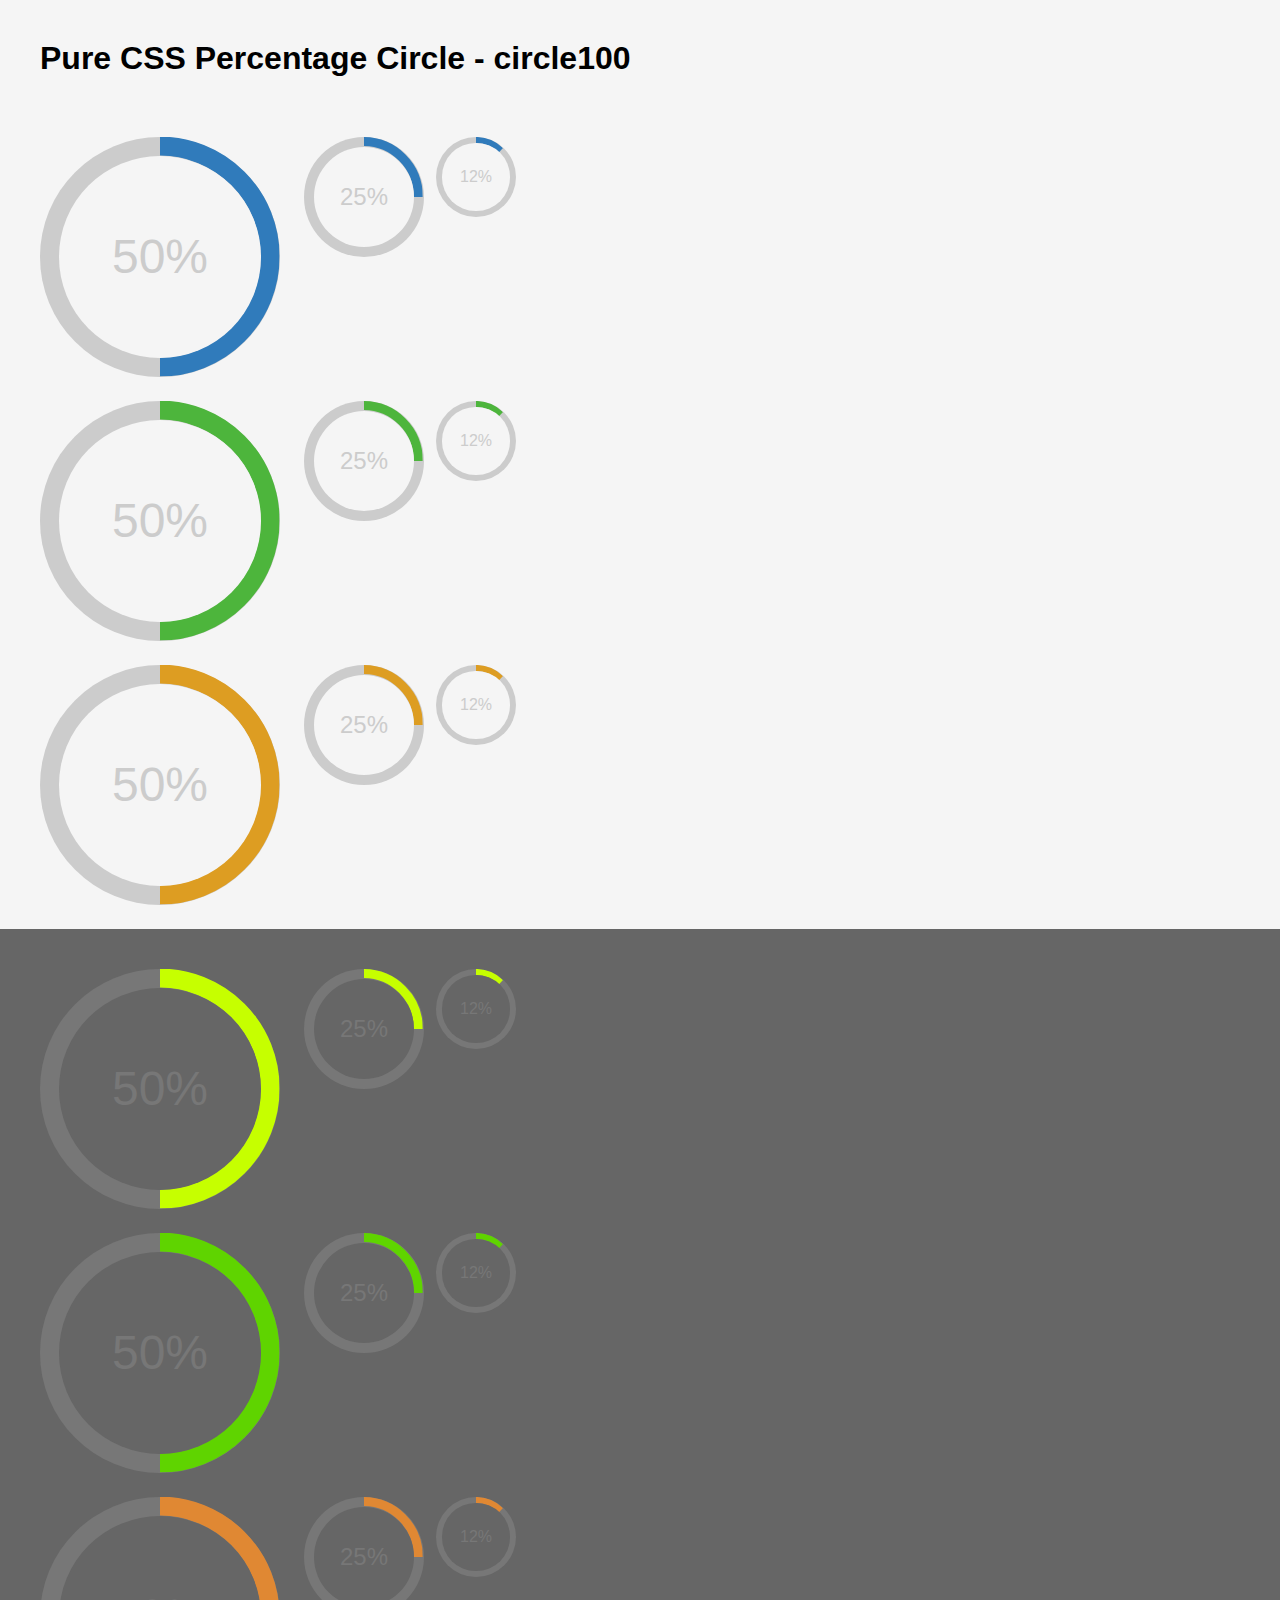
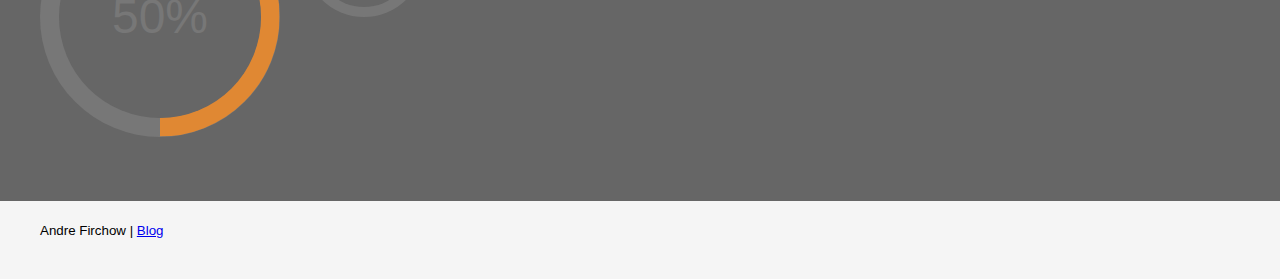
<file: libs/css-circle/index.html>
<!DOCTYPE html>
<!--[if lt IE 7]>      <html class="no-js lt-ie9 lt-ie8 lt-ie7"> <![endif]-->
<!--[if IE 7]>         <html class="no-js lt-ie9 lt-ie8"> <![endif]-->
<!--[if IE 8]>         <html class="no-js lt-ie9"> <![endif]-->
<!--[if gt IE 8]><!--> <html class="no-js"> <!--<![endif]-->
    <head>

        <meta charset="utf-8">

        <title>Pure CSS Percentage Circle</title>

        <meta name="description" content="">
        <meta name="viewport" content="width=device-width, initial-scale=1">


        <!-- styles for this little demo page -->
        <style type="text/css">

            body{
                background-color: #f5f5f5;
                margin: 0;
                padding: 0;
                font-family: Arial, "Helvetica Neue", Helvetica, sans-serif;
            }

            .page {
                margin: 40px;
            }

            h1{
                margin: 40px 0 60px 0;
            }

            .dark-area {
                background-color: #666;
                padding: 40px;
                margin: 0 -40px 20px -40px;
                clear: both;
            }

            .clearfix:before,.clearfix:after {content: " "; display: table;}
            .clearfix:after {clear: both;}
            .clearfix {*zoom: 1;}

        </style>

        <link rel="stylesheet" href="css/circle.css">

    </head>

    <body>

        <div class="page">

            <h1>Pure CSS Percentage Circle - circle100</h1>

            <!-- default -->
            <div class="clearfix">

                <div class="c100 p50 big">
                    <span>50%</span>
                    <div class="slice">
                        <div class="bar"></div>
                        <div class="fill"></div>
                    </div>
                </div>

                <div class="c100 p25">
                    <span>25%</span>
                    <div class="slice">
                        <div class="bar"></div>
                        <div class="fill"></div>
                    </div>
                </div>

                <div class="c100 p12 small">
                    <span>12%</span>
                    <div class="slice">
                        <div class="bar"></div>
                        <div class="fill"></div>
                    </div>
                </div>

            </div>
            <!-- /default -->

            <!-- green -->
            <div class="clearfix">

                <div class="c100 p50 big green">
                    <span>50%</span>
                    <div class="slice">
                        <div class="bar"></div>
                        <div class="fill"></div>
                    </div>
                </div>

                <div class="c100 p25 green">
                    <span>25%</span>
                    <div class="slice">
                        <div class="bar"></div>
                        <div class="fill"></div>
                    </div>
                </div>

                <div class="c100 p12 small green">
                    <span>12%</span>
                    <div class="slice">
                        <div class="bar"></div>
                        <div class="fill"></div>
                    </div>
                </div>

            </div>
            <!-- /green -->

            <!-- orange -->
            <div class="clearfix">

                <div class="c100 p50 big orange">
                    <span>50%</span>
                    <div class="slice">
                        <div class="bar"></div>
                        <div class="fill"></div>
                    </div>
                </div>

                <div class="c100 p25 orange">
                    <span>25%</span>
                    <div class="slice">
                        <div class="bar"></div>
                        <div class="fill"></div>
                    </div>
                </div>

                <div class="c100 p12 small orange">
                    <span>12%</span>
                    <div class="slice">
                        <div class="bar"></div>
                        <div class="fill"></div>
                    </div>
                </div>

            </div>
            <!-- /orange -->




            <div class="dark-area clearfix">

                <!-- default -->
                <div class="clearfix">

                    <div class="c100 p50 big dark">
                        <span>50%</span>
                        <div class="slice">
                            <div class="bar"></div>
                            <div class="fill"></div>
                        </div>
                    </div>

                    <div class="c100 p25 dark">
                        <span>25%</span>
                        <div class="slice">
                            <div class="bar"></div>
                            <div class="fill"></div>
                        </div>
                    </div>

                    <div class="c100 p12 small dark">
                        <span>12%</span>
                        <div class="slice">
                            <div class="bar"></div>
                            <div class="fill"></div>
                        </div>
                    </div>

                </div>
                <!-- /default -->

                <!-- green -->
                <div class="clearfix">

                    <div class="c100 p50 big dark green">
                        <span>50%</span>
                        <div class="slice">
                            <div class="bar"></div>
                            <div class="fill"></div>
                        </div>
                    </div>

                    <div class="c100 p25 dark green">
                        <span>25%</span>
                        <div class="slice">
                            <div class="bar"></div>
                            <div class="fill"></div>
                        </div>
                    </div>

                    <div class="c100 p12 dark small green">
                        <span>12%</span>
                        <div class="slice">
                            <div class="bar"></div>
                            <div class="fill"></div>
                        </div>
                    </div>

                </div>
                <!-- /green -->

                <!-- orange -->
                <div class="clearfix">

                    <div class="c100 p50 dark big orange">
                        <span>50%</span>
                        <div class="slice">
                            <div class="bar"></div>
                            <div class="fill"></div>
                        </div>
                    </div>

                    <div class="c100 p25 dark orange">
                        <span>25%</span>
                        <div class="slice">
                            <div class="bar"></div>
                            <div class="fill"></div>
                        </div>
                    </div>

                    <div class="c100 p12 dark small orange">
                        <span>12%</span>
                        <div class="slice">
                            <div class="bar"></div>
                            <div class="fill"></div>
                        </div>
                    </div>

                </div>
                <!-- /orange -->

            </div><!-- /.dark-area -->

            <small>Andre Firchow | <a href="http://firchow.net">Blog</a></small>

        </div>

    </body>
</html>
</file>
<file: libs/css-circle/css/circle.css>
/****************************************************************
 *
 * CSS Percentage Circle
 * Author: Andre Firchow
 *
*****************************************************************/
.rect-auto, .c100.p51 .slice, .c100.p52 .slice, .c100.p53 .slice, .c100.p54 .slice, .c100.p55 .slice, .c100.p56 .slice, .c100.p57 .slice, .c100.p58 .slice, .c100.p59 .slice, .c100.p60 .slice, .c100.p61 .slice, .c100.p62 .slice, .c100.p63 .slice, .c100.p64 .slice, .c100.p65 .slice, .c100.p66 .slice, .c100.p67 .slice, .c100.p68 .slice, .c100.p69 .slice, .c100.p70 .slice, .c100.p71 .slice, .c100.p72 .slice, .c100.p73 .slice, .c100.p74 .slice, .c100.p75 .slice, .c100.p76 .slice, .c100.p77 .slice, .c100.p78 .slice, .c100.p79 .slice, .c100.p80 .slice, .c100.p81 .slice, .c100.p82 .slice, .c100.p83 .slice, .c100.p84 .slice, .c100.p85 .slice, .c100.p86 .slice, .c100.p87 .slice, .c100.p88 .slice, .c100.p89 .slice, .c100.p90 .slice, .c100.p91 .slice, .c100.p92 .slice, .c100.p93 .slice, .c100.p94 .slice, .c100.p95 .slice, .c100.p96 .slice, .c100.p97 .slice, .c100.p98 .slice, .c100.p99 .slice, .c100.p100 .slice {
  clip: rect(auto, auto, auto, auto);
}

.pie, .c100 .bar, .c100.p51 .fill, .c100.p52 .fill, .c100.p53 .fill, .c100.p54 .fill, .c100.p55 .fill, .c100.p56 .fill, .c100.p57 .fill, .c100.p58 .fill, .c100.p59 .fill, .c100.p60 .fill, .c100.p61 .fill, .c100.p62 .fill, .c100.p63 .fill, .c100.p64 .fill, .c100.p65 .fill, .c100.p66 .fill, .c100.p67 .fill, .c100.p68 .fill, .c100.p69 .fill, .c100.p70 .fill, .c100.p71 .fill, .c100.p72 .fill, .c100.p73 .fill, .c100.p74 .fill, .c100.p75 .fill, .c100.p76 .fill, .c100.p77 .fill, .c100.p78 .fill, .c100.p79 .fill, .c100.p80 .fill, .c100.p81 .fill, .c100.p82 .fill, .c100.p83 .fill, .c100.p84 .fill, .c100.p85 .fill, .c100.p86 .fill, .c100.p87 .fill, .c100.p88 .fill, .c100.p89 .fill, .c100.p90 .fill, .c100.p91 .fill, .c100.p92 .fill, .c100.p93 .fill, .c100.p94 .fill, .c100.p95 .fill, .c100.p96 .fill, .c100.p97 .fill, .c100.p98 .fill, .c100.p99 .fill, .c100.p100 .fill {
  position: absolute;
  border: 0.08em solid #307bbb;
  width: 0.84em;
  height: 0.84em;
  clip: rect(0em, 0.5em, 1em, 0em);
  -webkit-border-radius: 50%;
  -moz-border-radius: 50%;
  -ms-border-radius: 50%;
  -o-border-radius: 50%;
  border-radius: 50%;
  -webkit-transform: rotate(0deg);
  -moz-transform: rotate(0deg);
  -ms-transform: rotate(0deg);
  -o-transform: rotate(0deg);
  transform: rotate(0deg);
}

.pie-fill, .c100.p51 .bar:after, .c100.p51 .fill, .c100.p52 .bar:after, .c100.p52 .fill, .c100.p53 .bar:after, .c100.p53 .fill, .c100.p54 .bar:after, .c100.p54 .fill, .c100.p55 .bar:after, .c100.p55 .fill, .c100.p56 .bar:after, .c100.p56 .fill, .c100.p57 .bar:after, .c100.p57 .fill, .c100.p58 .bar:after, .c100.p58 .fill, .c100.p59 .bar:after, .c100.p59 .fill, .c100.p60 .bar:after, .c100.p60 .fill, .c100.p61 .bar:after, .c100.p61 .fill, .c100.p62 .bar:after, .c100.p62 .fill, .c100.p63 .bar:after, .c100.p63 .fill, .c100.p64 .bar:after, .c100.p64 .fill, .c100.p65 .bar:after, .c100.p65 .fill, .c100.p66 .bar:after, .c100.p66 .fill, .c100.p67 .bar:after, .c100.p67 .fill, .c100.p68 .bar:after, .c100.p68 .fill, .c100.p69 .bar:after, .c100.p69 .fill, .c100.p70 .bar:after, .c100.p70 .fill, .c100.p71 .bar:after, .c100.p71 .fill, .c100.p72 .bar:after, .c100.p72 .fill, .c100.p73 .bar:after, .c100.p73 .fill, .c100.p74 .bar:after, .c100.p74 .fill, .c100.p75 .bar:after, .c100.p75 .fill, .c100.p76 .bar:after, .c100.p76 .fill, .c100.p77 .bar:after, .c100.p77 .fill, .c100.p78 .bar:after, .c100.p78 .fill, .c100.p79 .bar:after, .c100.p79 .fill, .c100.p80 .bar:after, .c100.p80 .fill, .c100.p81 .bar:after, .c100.p81 .fill, .c100.p82 .bar:after, .c100.p82 .fill, .c100.p83 .bar:after, .c100.p83 .fill, .c100.p84 .bar:after, .c100.p84 .fill, .c100.p85 .bar:after, .c100.p85 .fill, .c100.p86 .bar:after, .c100.p86 .fill, .c100.p87 .bar:after, .c100.p87 .fill, .c100.p88 .bar:after, .c100.p88 .fill, .c100.p89 .bar:after, .c100.p89 .fill, .c100.p90 .bar:after, .c100.p90 .fill, .c100.p91 .bar:after, .c100.p91 .fill, .c100.p92 .bar:after, .c100.p92 .fill, .c100.p93 .bar:after, .c100.p93 .fill, .c100.p94 .bar:after, .c100.p94 .fill, .c100.p95 .bar:after, .c100.p95 .fill, .c100.p96 .bar:after, .c100.p96 .fill, .c100.p97 .bar:after, .c100.p97 .fill, .c100.p98 .bar:after, .c100.p98 .fill, .c100.p99 .bar:after, .c100.p99 .fill, .c100.p100 .bar:after, .c100.p100 .fill {
  -webkit-transform: rotate(180deg);
  -moz-transform: rotate(180deg);
  -ms-transform: rotate(180deg);
  -o-transform: rotate(180deg);
  transform: rotate(180deg);
}

.c100 {
  position: relative;
  font-size: 120px;
  width: 1em;
  height: 1em;
  -webkit-border-radius: 50%;
  -moz-border-radius: 50%;
  -ms-border-radius: 50%;
  -o-border-radius: 50%;
  border-radius: 50%;
  float: left;
  margin: 0 0.1em 0.1em 0;
  background-color: #cccccc;
}
.c100 *, .c100 *:before, .c100 *:after {
  -webkit-box-sizing: content-box;
  -moz-box-sizing: content-box;
  box-sizing: content-box;
}
.c100.center {
  float: none;
  margin: 0 auto;
}
.c100.big {
  font-size: 240px;
}
.c100.small {
  font-size: 80px;
}
.c100 > span {
  position: absolute;
  width: 100%;
  z-index: 1;
  left: 0;
  top: 0;
  width: 5em;
  line-height: 5em;
  font-size: 0.2em;
  color: #cccccc;
  display: block;
  text-align: center;
  white-space: nowrap;
  -webkit-transition-property: all;
  -moz-transition-property: all;
  -o-transition-property: all;
  transition-property: all;
  -webkit-transition-duration: 0.2s;
  -moz-transition-duration: 0.2s;
  -o-transition-duration: 0.2s;
  transition-duration: 0.2s;
  -webkit-transition-timing-function: ease-out;
  -moz-transition-timing-function: ease-out;
  -o-transition-timing-function: ease-out;
  transition-timing-function: ease-out;
}
.c100:after {
  position: absolute;
  top: 0.08em;
  left: 0.08em;
  display: block;
  content: " ";
  -webkit-border-radius: 50%;
  -moz-border-radius: 50%;
  -ms-border-radius: 50%;
  -o-border-radius: 50%;
  border-radius: 50%;
  background-color: whitesmoke;
  width: 0.84em;
  height: 0.84em;
  -webkit-transition-property: all;
  -moz-transition-property: all;
  -o-transition-property: all;
  transition-property: all;
  -webkit-transition-duration: 0.2s;
  -moz-transition-duration: 0.2s;
  -o-transition-duration: 0.2s;
  transition-duration: 0.2s;
  -webkit-transition-timing-function: ease-in;
  -moz-transition-timing-function: ease-in;
  -o-transition-timing-function: ease-in;
  transition-timing-function: ease-in;
}
.c100 .slice {
  position: absolute;
  width: 1em;
  height: 1em;
  clip: rect(0em, 1em, 1em, 0.5em);
}
.c100.p1 .bar {
  -webkit-transform: rotate(3.6deg);
  -moz-transform: rotate(3.6deg);
  -ms-transform: rotate(3.6deg);
  -o-transform: rotate(3.6deg);
  transform: rotate(3.6deg);
}
.c100.p2 .bar {
  -webkit-transform: rotate(7.2deg);
  -moz-transform: rotate(7.2deg);
  -ms-transform: rotate(7.2deg);
  -o-transform: rotate(7.2deg);
  transform: rotate(7.2deg);
}
.c100.p3 .bar {
  -webkit-transform: rotate(10.8deg);
  -moz-transform: rotate(10.8deg);
  -ms-transform: rotate(10.8deg);
  -o-transform: rotate(10.8deg);
  transform: rotate(10.8deg);
}
.c100.p4 .bar {
  -webkit-transform: rotate(14.4deg);
  -moz-transform: rotate(14.4deg);
  -ms-transform: rotate(14.4deg);
  -o-transform: rotate(14.4deg);
  transform: rotate(14.4deg);
}
.c100.p5 .bar {
  -webkit-transform: rotate(18deg);
  -moz-transform: rotate(18deg);
  -ms-transform: rotate(18deg);
  -o-transform: rotate(18deg);
  transform: rotate(18deg);
}
.c100.p6 .bar {
  -webkit-transform: rotate(21.6deg);
  -moz-transform: rotate(21.6deg);
  -ms-transform: rotate(21.6deg);
  -o-transform: rotate(21.6deg);
  transform: rotate(21.6deg);
}
.c100.p7 .bar {
  -webkit-transform: rotate(25.2deg);
  -moz-transform: rotate(25.2deg);
  -ms-transform: rotate(25.2deg);
  -o-transform: rotate(25.2deg);
  transform: rotate(25.2deg);
}
.c100.p8 .bar {
  -webkit-transform: rotate(28.8deg);
  -moz-transform: rotate(28.8deg);
  -ms-transform: rotate(28.8deg);
  -o-transform: rotate(28.8deg);
  transform: rotate(28.8deg);
}
.c100.p9 .bar {
  -webkit-transform: rotate(32.4deg);
  -moz-transform: rotate(32.4deg);
  -ms-transform: rotate(32.4deg);
  -o-transform: rotate(32.4deg);
  transform: rotate(32.4deg);
}
.c100.p10 .bar {
  -webkit-transform: rotate(36deg);
  -moz-transform: rotate(36deg);
  -ms-transform: rotate(36deg);
  -o-transform: rotate(36deg);
  transform: rotate(36deg);
}
.c100.p11 .bar {
  -webkit-transform: rotate(39.6deg);
  -moz-transform: rotate(39.6deg);
  -ms-transform: rotate(39.6deg);
  -o-transform: rotate(39.6deg);
  transform: rotate(39.6deg);
}
.c100.p12 .bar {
  -webkit-transform: rotate(43.2deg);
  -moz-transform: rotate(43.2deg);
  -ms-transform: rotate(43.2deg);
  -o-transform: rotate(43.2deg);
  transform: rotate(43.2deg);
}
.c100.p13 .bar {
  -webkit-transform: rotate(46.8deg);
  -moz-transform: rotate(46.8deg);
  -ms-transform: rotate(46.8deg);
  -o-transform: rotate(46.8deg);
  transform: rotate(46.8deg);
}
.c100.p14 .bar {
  -webkit-transform: rotate(50.4deg);
  -moz-transform: rotate(50.4deg);
  -ms-transform: rotate(50.4deg);
  -o-transform: rotate(50.4deg);
  transform: rotate(50.4deg);
}
.c100.p15 .bar {
  -webkit-transform: rotate(54deg);
  -moz-transform: rotate(54deg);
  -ms-transform: rotate(54deg);
  -o-transform: rotate(54deg);
  transform: rotate(54deg);
}
.c100.p16 .bar {
  -webkit-transform: rotate(57.6deg);
  -moz-transform: rotate(57.6deg);
  -ms-transform: rotate(57.6deg);
  -o-transform: rotate(57.6deg);
  transform: rotate(57.6deg);
}
.c100.p17 .bar {
  -webkit-transform: rotate(61.2deg);
  -moz-transform: rotate(61.2deg);
  -ms-transform: rotate(61.2deg);
  -o-transform: rotate(61.2deg);
  transform: rotate(61.2deg);
}
.c100.p18 .bar {
  -webkit-transform: rotate(64.8deg);
  -moz-transform: rotate(64.8deg);
  -ms-transform: rotate(64.8deg);
  -o-transform: rotate(64.8deg);
  transform: rotate(64.8deg);
}
.c100.p19 .bar {
  -webkit-transform: rotate(68.4deg);
  -moz-transform: rotate(68.4deg);
  -ms-transform: rotate(68.4deg);
  -o-transform: rotate(68.4deg);
  transform: rotate(68.4deg);
}
.c100.p20 .bar {
  -webkit-transform: rotate(72deg);
  -moz-transform: rotate(72deg);
  -ms-transform: rotate(72deg);
  -o-transform: rotate(72deg);
  transform: rotate(72deg);
}
.c100.p21 .bar {
  -webkit-transform: rotate(75.6deg);
  -moz-transform: rotate(75.6deg);
  -ms-transform: rotate(75.6deg);
  -o-transform: rotate(75.6deg);
  transform: rotate(75.6deg);
}
.c100.p22 .bar {
  -webkit-transform: rotate(79.2deg);
  -moz-transform: rotate(79.2deg);
  -ms-transform: rotate(79.2deg);
  -o-transform: rotate(79.2deg);
  transform: rotate(79.2deg);
}
.c100.p23 .bar {
  -webkit-transform: rotate(82.8deg);
  -moz-transform: rotate(82.8deg);
  -ms-transform: rotate(82.8deg);
  -o-transform: rotate(82.8deg);
  transform: rotate(82.8deg);
}
.c100.p24 .bar {
  -webkit-transform: rotate(86.4deg);
  -moz-transform: rotate(86.4deg);
  -ms-transform: rotate(86.4deg);
  -o-transform: rotate(86.4deg);
  transform: rotate(86.4deg);
}
.c100.p25 .bar {
  -webkit-transform: rotate(90deg);
  -moz-transform: rotate(90deg);
  -ms-transform: rotate(90deg);
  -o-transform: rotate(90deg);
  transform: rotate(90deg);
}
.c100.p26 .bar {
  -webkit-transform: rotate(93.6deg);
  -moz-transform: rotate(93.6deg);
  -ms-transform: rotate(93.6deg);
  -o-transform: rotate(93.6deg);
  transform: rotate(93.6deg);
}
.c100.p27 .bar {
  -webkit-transform: rotate(97.2deg);
  -moz-transform: rotate(97.2deg);
  -ms-transform: rotate(97.2deg);
  -o-transform: rotate(97.2deg);
  transform: rotate(97.2deg);
}
.c100.p28 .bar {
  -webkit-transform: rotate(100.8deg);
  -moz-transform: rotate(100.8deg);
  -ms-transform: rotate(100.8deg);
  -o-transform: rotate(100.8deg);
  transform: rotate(100.8deg);
}
.c100.p29 .bar {
  -webkit-transform: rotate(104.4deg);
  -moz-transform: rotate(104.4deg);
  -ms-transform: rotate(104.4deg);
  -o-transform: rotate(104.4deg);
  transform: rotate(104.4deg);
}
.c100.p30 .bar {
  -webkit-transform: rotate(108deg);
  -moz-transform: rotate(108deg);
  -ms-transform: rotate(108deg);
  -o-transform: rotate(108deg);
  transform: rotate(108deg);
}
.c100.p31 .bar {
  -webkit-transform: rotate(111.6deg);
  -moz-transform: rotate(111.6deg);
  -ms-transform: rotate(111.6deg);
  -o-transform: rotate(111.6deg);
  transform: rotate(111.6deg);
}
.c100.p32 .bar {
  -webkit-transform: rotate(115.2deg);
  -moz-transform: rotate(115.2deg);
  -ms-transform: rotate(115.2deg);
  -o-transform: rotate(115.2deg);
  transform: rotate(115.2deg);
}
.c100.p33 .bar {
  -webkit-transform: rotate(118.8deg);
  -moz-transform: rotate(118.8deg);
  -ms-transform: rotate(118.8deg);
  -o-transform: rotate(118.8deg);
  transform: rotate(118.8deg);
}
.c100.p34 .bar {
  -webkit-transform: rotate(122.4deg);
  -moz-transform: rotate(122.4deg);
  -ms-transform: rotate(122.4deg);
  -o-transform: rotate(122.4deg);
  transform: rotate(122.4deg);
}
.c100.p35 .bar {
  -webkit-transform: rotate(126deg);
  -moz-transform: rotate(126deg);
  -ms-transform: rotate(126deg);
  -o-transform: rotate(126deg);
  transform: rotate(126deg);
}
.c100.p36 .bar {
  -webkit-transform: rotate(129.6deg);
  -moz-transform: rotate(129.6deg);
  -ms-transform: rotate(129.6deg);
  -o-transform: rotate(129.6deg);
  transform: rotate(129.6deg);
}
.c100.p37 .bar {
  -webkit-transform: rotate(133.2deg);
  -moz-transform: rotate(133.2deg);
  -ms-transform: rotate(133.2deg);
  -o-transform: rotate(133.2deg);
  transform: rotate(133.2deg);
}
.c100.p38 .bar {
  -webkit-transform: rotate(136.8deg);
  -moz-transform: rotate(136.8deg);
  -ms-transform: rotate(136.8deg);
  -o-transform: rotate(136.8deg);
  transform: rotate(136.8deg);
}
.c100.p39 .bar {
  -webkit-transform: rotate(140.4deg);
  -moz-transform: rotate(140.4deg);
  -ms-transform: rotate(140.4deg);
  -o-transform: rotate(140.4deg);
  transform: rotate(140.4deg);
}
.c100.p40 .bar {
  -webkit-transform: rotate(144deg);
  -moz-transform: rotate(144deg);
  -ms-transform: rotate(144deg);
  -o-transform: rotate(144deg);
  transform: rotate(144deg);
}
.c100.p41 .bar {
  -webkit-transform: rotate(147.6deg);
  -moz-transform: rotate(147.6deg);
  -ms-transform: rotate(147.6deg);
  -o-transform: rotate(147.6deg);
  transform: rotate(147.6deg);
}
.c100.p42 .bar {
  -webkit-transform: rotate(151.2deg);
  -moz-transform: rotate(151.2deg);
  -ms-transform: rotate(151.2deg);
  -o-transform: rotate(151.2deg);
  transform: rotate(151.2deg);
}
.c100.p43 .bar {
  -webkit-transform: rotate(154.8deg);
  -moz-transform: rotate(154.8deg);
  -ms-transform: rotate(154.8deg);
  -o-transform: rotate(154.8deg);
  transform: rotate(154.8deg);
}
.c100.p44 .bar {
  -webkit-transform: rotate(158.4deg);
  -moz-transform: rotate(158.4deg);
  -ms-transform: rotate(158.4deg);
  -o-transform: rotate(158.4deg);
  transform: rotate(158.4deg);
}
.c100.p45 .bar {
  -webkit-transform: rotate(162deg);
  -moz-transform: rotate(162deg);
  -ms-transform: rotate(162deg);
  -o-transform: rotate(162deg);
  transform: rotate(162deg);
}
.c100.p46 .bar {
  -webkit-transform: rotate(165.6deg);
  -moz-transform: rotate(165.6deg);
  -ms-transform: rotate(165.6deg);
  -o-transform: rotate(165.6deg);
  transform: rotate(165.6deg);
}
.c100.p47 .bar {
  -webkit-transform: rotate(169.2deg);
  -moz-transform: rotate(169.2deg);
  -ms-transform: rotate(169.2deg);
  -o-transform: rotate(169.2deg);
  transform: rotate(169.2deg);
}
.c100.p48 .bar {
  -webkit-transform: rotate(172.8deg);
  -moz-transform: rotate(172.8deg);
  -ms-transform: rotate(172.8deg);
  -o-transform: rotate(172.8deg);
  transform: rotate(172.8deg);
}
.c100.p49 .bar {
  -webkit-transform: rotate(176.4deg);
  -moz-transform: rotate(176.4deg);
  -ms-transform: rotate(176.4deg);
  -o-transform: rotate(176.4deg);
  transform: rotate(176.4deg);
}
.c100.p50 .bar {
  -webkit-transform: rotate(180deg);
  -moz-transform: rotate(180deg);
  -ms-transform: rotate(180deg);
  -o-transform: rotate(180deg);
  transform: rotate(180deg);
}
.c100.p51 .bar {
  -webkit-transform: rotate(183.6deg);
  -moz-transform: rotate(183.6deg);
  -ms-transform: rotate(183.6deg);
  -o-transform: rotate(183.6deg);
  transform: rotate(183.6deg);
}
.c100.p52 .bar {
  -webkit-transform: rotate(187.2deg);
  -moz-transform: rotate(187.2deg);
  -ms-transform: rotate(187.2deg);
  -o-transform: rotate(187.2deg);
  transform: rotate(187.2deg);
}
.c100.p53 .bar {
  -webkit-transform: rotate(190.8deg);
  -moz-transform: rotate(190.8deg);
  -ms-transform: rotate(190.8deg);
  -o-transform: rotate(190.8deg);
  transform: rotate(190.8deg);
}
.c100.p54 .bar {
  -webkit-transform: rotate(194.4deg);
  -moz-transform: rotate(194.4deg);
  -ms-transform: rotate(194.4deg);
  -o-transform: rotate(194.4deg);
  transform: rotate(194.4deg);
}
.c100.p55 .bar {
  -webkit-transform: rotate(198deg);
  -moz-transform: rotate(198deg);
  -ms-transform: rotate(198deg);
  -o-transform: rotate(198deg);
  transform: rotate(198deg);
}
.c100.p56 .bar {
  -webkit-transform: rotate(201.6deg);
  -moz-transform: rotate(201.6deg);
  -ms-transform: rotate(201.6deg);
  -o-transform: rotate(201.6deg);
  transform: rotate(201.6deg);
}
.c100.p57 .bar {
  -webkit-transform: rotate(205.2deg);
  -moz-transform: rotate(205.2deg);
  -ms-transform: rotate(205.2deg);
  -o-transform: rotate(205.2deg);
  transform: rotate(205.2deg);
}
.c100.p58 .bar {
  -webkit-transform: rotate(208.8deg);
  -moz-transform: rotate(208.8deg);
  -ms-transform: rotate(208.8deg);
  -o-transform: rotate(208.8deg);
  transform: rotate(208.8deg);
}
.c100.p59 .bar {
  -webkit-transform: rotate(212.4deg);
  -moz-transform: rotate(212.4deg);
  -ms-transform: rotate(212.4deg);
  -o-transform: rotate(212.4deg);
  transform: rotate(212.4deg);
}
.c100.p60 .bar {
  -webkit-transform: rotate(216deg);
  -moz-transform: rotate(216deg);
  -ms-transform: rotate(216deg);
  -o-transform: rotate(216deg);
  transform: rotate(216deg);
}
.c100.p61 .bar {
  -webkit-transform: rotate(219.6deg);
  -moz-transform: rotate(219.6deg);
  -ms-transform: rotate(219.6deg);
  -o-transform: rotate(219.6deg);
  transform: rotate(219.6deg);
}
.c100.p62 .bar {
  -webkit-transform: rotate(223.2deg);
  -moz-transform: rotate(223.2deg);
  -ms-transform: rotate(223.2deg);
  -o-transform: rotate(223.2deg);
  transform: rotate(223.2deg);
}
.c100.p63 .bar {
  -webkit-transform: rotate(226.8deg);
  -moz-transform: rotate(226.8deg);
  -ms-transform: rotate(226.8deg);
  -o-transform: rotate(226.8deg);
  transform: rotate(226.8deg);
}
.c100.p64 .bar {
  -webkit-transform: rotate(230.4deg);
  -moz-transform: rotate(230.4deg);
  -ms-transform: rotate(230.4deg);
  -o-transform: rotate(230.4deg);
  transform: rotate(230.4deg);
}
.c100.p65 .bar {
  -webkit-transform: rotate(234deg);
  -moz-transform: rotate(234deg);
  -ms-transform: rotate(234deg);
  -o-transform: rotate(234deg);
  transform: rotate(234deg);
}
.c100.p66 .bar {
  -webkit-transform: rotate(237.6deg);
  -moz-transform: rotate(237.6deg);
  -ms-transform: rotate(237.6deg);
  -o-transform: rotate(237.6deg);
  transform: rotate(237.6deg);
}
.c100.p67 .bar {
  -webkit-transform: rotate(241.2deg);
  -moz-transform: rotate(241.2deg);
  -ms-transform: rotate(241.2deg);
  -o-transform: rotate(241.2deg);
  transform: rotate(241.2deg);
}
.c100.p68 .bar {
  -webkit-transform: rotate(244.8deg);
  -moz-transform: rotate(244.8deg);
  -ms-transform: rotate(244.8deg);
  -o-transform: rotate(244.8deg);
  transform: rotate(244.8deg);
}
.c100.p69 .bar {
  -webkit-transform: rotate(248.4deg);
  -moz-transform: rotate(248.4deg);
  -ms-transform: rotate(248.4deg);
  -o-transform: rotate(248.4deg);
  transform: rotate(248.4deg);
}
.c100.p70 .bar {
  -webkit-transform: rotate(252deg);
  -moz-transform: rotate(252deg);
  -ms-transform: rotate(252deg);
  -o-transform: rotate(252deg);
  transform: rotate(252deg);
}
.c100.p71 .bar {
  -webkit-transform: rotate(255.6deg);
  -moz-transform: rotate(255.6deg);
  -ms-transform: rotate(255.6deg);
  -o-transform: rotate(255.6deg);
  transform: rotate(255.6deg);
}
.c100.p72 .bar {
  -webkit-transform: rotate(259.2deg);
  -moz-transform: rotate(259.2deg);
  -ms-transform: rotate(259.2deg);
  -o-transform: rotate(259.2deg);
  transform: rotate(259.2deg);
}
.c100.p73 .bar {
  -webkit-transform: rotate(262.8deg);
  -moz-transform: rotate(262.8deg);
  -ms-transform: rotate(262.8deg);
  -o-transform: rotate(262.8deg);
  transform: rotate(262.8deg);
}
.c100.p74 .bar {
  -webkit-transform: rotate(266.4deg);
  -moz-transform: rotate(266.4deg);
  -ms-transform: rotate(266.4deg);
  -o-transform: rotate(266.4deg);
  transform: rotate(266.4deg);
}
.c100.p75 .bar {
  -webkit-transform: rotate(270deg);
  -moz-transform: rotate(270deg);
  -ms-transform: rotate(270deg);
  -o-transform: rotate(270deg);
  transform: rotate(270deg);
}
.c100.p76 .bar {
  -webkit-transform: rotate(273.6deg);
  -moz-transform: rotate(273.6deg);
  -ms-transform: rotate(273.6deg);
  -o-transform: rotate(273.6deg);
  transform: rotate(273.6deg);
}
.c100.p77 .bar {
  -webkit-transform: rotate(277.2deg);
  -moz-transform: rotate(277.2deg);
  -ms-transform: rotate(277.2deg);
  -o-transform: rotate(277.2deg);
  transform: rotate(277.2deg);
}
.c100.p78 .bar {
  -webkit-transform: rotate(280.8deg);
  -moz-transform: rotate(280.8deg);
  -ms-transform: rotate(280.8deg);
  -o-transform: rotate(280.8deg);
  transform: rotate(280.8deg);
}
.c100.p79 .bar {
  -webkit-transform: rotate(284.4deg);
  -moz-transform: rotate(284.4deg);
  -ms-transform: rotate(284.4deg);
  -o-transform: rotate(284.4deg);
  transform: rotate(284.4deg);
}
.c100.p80 .bar {
  -webkit-transform: rotate(288deg);
  -moz-transform: rotate(288deg);
  -ms-transform: rotate(288deg);
  -o-transform: rotate(288deg);
  transform: rotate(288deg);
}
.c100.p81 .bar {
  -webkit-transform: rotate(291.6deg);
  -moz-transform: rotate(291.6deg);
  -ms-transform: rotate(291.6deg);
  -o-transform: rotate(291.6deg);
  transform: rotate(291.6deg);
}
.c100.p82 .bar {
  -webkit-transform: rotate(295.2deg);
  -moz-transform: rotate(295.2deg);
  -ms-transform: rotate(295.2deg);
  -o-transform: rotate(295.2deg);
  transform: rotate(295.2deg);
}
.c100.p83 .bar {
  -webkit-transform: rotate(298.8deg);
  -moz-transform: rotate(298.8deg);
  -ms-transform: rotate(298.8deg);
  -o-transform: rotate(298.8deg);
  transform: rotate(298.8deg);
}
.c100.p84 .bar {
  -webkit-transform: rotate(302.4deg);
  -moz-transform: rotate(302.4deg);
  -ms-transform: rotate(302.4deg);
  -o-transform: rotate(302.4deg);
  transform: rotate(302.4deg);
}
.c100.p85 .bar {
  -webkit-transform: rotate(306deg);
  -moz-transform: rotate(306deg);
  -ms-transform: rotate(306deg);
  -o-transform: rotate(306deg);
  transform: rotate(306deg);
}
.c100.p86 .bar {
  -webkit-transform: rotate(309.6deg);
  -moz-transform: rotate(309.6deg);
  -ms-transform: rotate(309.6deg);
  -o-transform: rotate(309.6deg);
  transform: rotate(309.6deg);
}
.c100.p87 .bar {
  -webkit-transform: rotate(313.2deg);
  -moz-transform: rotate(313.2deg);
  -ms-transform: rotate(313.2deg);
  -o-transform: rotate(313.2deg);
  transform: rotate(313.2deg);
}
.c100.p88 .bar {
  -webkit-transform: rotate(316.8deg);
  -moz-transform: rotate(316.8deg);
  -ms-transform: rotate(316.8deg);
  -o-transform: rotate(316.8deg);
  transform: rotate(316.8deg);
}
.c100.p89 .bar {
  -webkit-transform: rotate(320.4deg);
  -moz-transform: rotate(320.4deg);
  -ms-transform: rotate(320.4deg);
  -o-transform: rotate(320.4deg);
  transform: rotate(320.4deg);
}
.c100.p90 .bar {
  -webkit-transform: rotate(324deg);
  -moz-transform: rotate(324deg);
  -ms-transform: rotate(324deg);
  -o-transform: rotate(324deg);
  transform: rotate(324deg);
}
.c100.p91 .bar {
  -webkit-transform: rotate(327.6deg);
  -moz-transform: rotate(327.6deg);
  -ms-transform: rotate(327.6deg);
  -o-transform: rotate(327.6deg);
  transform: rotate(327.6deg);
}
.c100.p92 .bar {
  -webkit-transform: rotate(331.2deg);
  -moz-transform: rotate(331.2deg);
  -ms-transform: rotate(331.2deg);
  -o-transform: rotate(331.2deg);
  transform: rotate(331.2deg);
}
.c100.p93 .bar {
  -webkit-transform: rotate(334.8deg);
  -moz-transform: rotate(334.8deg);
  -ms-transform: rotate(334.8deg);
  -o-transform: rotate(334.8deg);
  transform: rotate(334.8deg);
}
.c100.p94 .bar {
  -webkit-transform: rotate(338.4deg);
  -moz-transform: rotate(338.4deg);
  -ms-transform: rotate(338.4deg);
  -o-transform: rotate(338.4deg);
  transform: rotate(338.4deg);
}
.c100.p95 .bar {
  -webkit-transform: rotate(342deg);
  -moz-transform: rotate(342deg);
  -ms-transform: rotate(342deg);
  -o-transform: rotate(342deg);
  transform: rotate(342deg);
}
.c100.p96 .bar {
  -webkit-transform: rotate(345.6deg);
  -moz-transform: rotate(345.6deg);
  -ms-transform: rotate(345.6deg);
  -o-transform: rotate(345.6deg);
  transform: rotate(345.6deg);
}
.c100.p97 .bar {
  -webkit-transform: rotate(349.2deg);
  -moz-transform: rotate(349.2deg);
  -ms-transform: rotate(349.2deg);
  -o-transform: rotate(349.2deg);
  transform: rotate(349.2deg);
}
.c100.p98 .bar {
  -webkit-transform: rotate(352.8deg);
  -moz-transform: rotate(352.8deg);
  -ms-transform: rotate(352.8deg);
  -o-transform: rotate(352.8deg);
  transform: rotate(352.8deg);
}
.c100.p99 .bar {
  -webkit-transform: rotate(356.4deg);
  -moz-transform: rotate(356.4deg);
  -ms-transform: rotate(356.4deg);
  -o-transform: rotate(356.4deg);
  transform: rotate(356.4deg);
}
.c100.p100 .bar {
  -webkit-transform: rotate(360deg);
  -moz-transform: rotate(360deg);
  -ms-transform: rotate(360deg);
  -o-transform: rotate(360deg);
  transform: rotate(360deg);
}
.c100:hover {
  cursor: default;
}
.c100:hover > span {
  width: 3.33em;
  line-height: 3.33em;
  font-size: 0.3em;
  color: #307bbb;
}
.c100:hover:after {
  top: 0.04em;
  left: 0.04em;
  width: 0.92em;
  height: 0.92em;
}
.c100.dark {
  background-color: #777777;
}
.c100.dark .bar,
.c100.dark .fill {
  border-color: #c6ff00 !important;
}
.c100.dark > span {
  color: #777777;
}
.c100.dark:after {
  background-color: #666666;
}
.c100.dark:hover > span {
  color: #c6ff00;
}
.c100.green .bar, .c100.green .fill {
  border-color: #4db53c !important;
}
.c100.green:hover > span {
  color: #4db53c;
}
.c100.green.dark .bar, .c100.green.dark .fill {
  border-color: #5fd400 !important;
}
.c100.green.dark:hover > span {
  color: #5fd400;
}
.c100.orange .bar, .c100.orange .fill {
  border-color: #dd9d22 !important;
}
.c100.orange:hover > span {
  color: #dd9d22;
}
.c100.orange.dark .bar, .c100.orange.dark .fill {
  border-color: #e08833 !important;
}
.c100.orange.dark:hover > span {
  color: #e08833;
}
</file>
